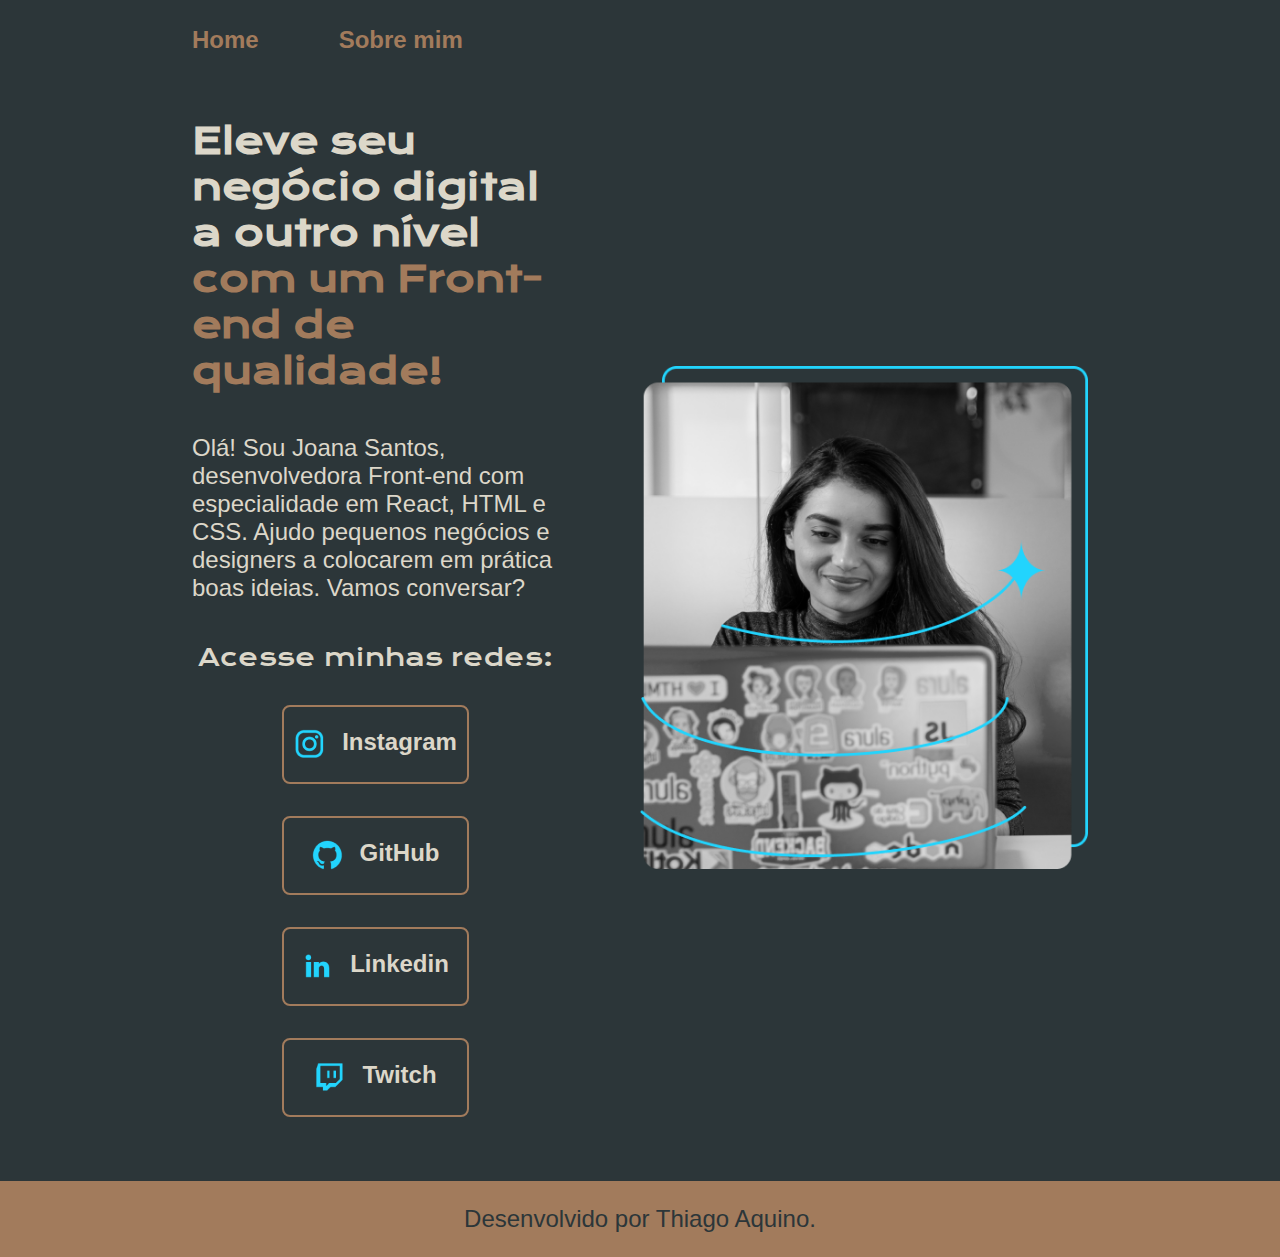
<file: Portfolio/index.html>
<!DOCTYPE html>
<html lang="pt-br">
<head>
    <meta charset="UTF-8">
    <meta http-equiv="X-UA-Compatible" content="IE=edge">
    <meta name="viewport" content="width=device-width, initial-scale=1.0">
    <title>Portfolio</title>
    <link rel="stylesheet" href="./styles/style.css">
</head>
<body>
    <header class="cabecalho">
        <nav class="cabecalho__menu">
            <a class="cabecalho__menu__link" href="index.html">Home</a>
            <a class="cabecalho__menu__link" href="about.html">Sobre mim</a>
        </nav>
    </header>
    <main class="apresentacao">
        <section class="apresentacao__conteudo">
            <h1 class="apresentacao__coteudo__titulo">Eleve seu negócio digital a outro nível
            <strong class="titulo-destaque"> com um Front-end de qualidade!</strong></h1>
            <p class="apresentacao__coteudo__texto">Olá! Sou Joana Santos, desenvolvedora Front-end com especialidade em React, HTML e CSS.
            Ajudo pequenos negócios e designers a colocarem em prática boas ideias. Vamos conversar?</p>
            <div class="apresentacao__links">
                <h2 class="apresentacao__links__subtitulo">Acesse minhas redes:</h2>
                <a class="apresentacao__links__navegacao" href="http://instragam.com" >
                    <img src="./assets/instagram.png">
                    Instagram
                </a>
                <a class="apresentacao__links__navegacao" href="http://github.com" >
                    <img src="./assets/github.png">
                    GitHub
                </a>
                <a class="apresentacao__links__navegacao" href="http://linkedin.com" >
                    <img src="./assets/linkedin.png">
                    Linkedin
                </a>
                <a class="apresentacao__links__navegacao" href="http://twitch.com" >
                    <img src="./assets/twitch.png">
                    Twitch
                </a>
            </div>
        </section>
        <img class="apresentacao__imagem" src="./assets/Imagem.png" alt="Foto da Joana Santos Programando">
    </main>
    <footer class="rodape">Desenvolvido por Thiago Aquino.</footer>
</body>
</html>
</file>
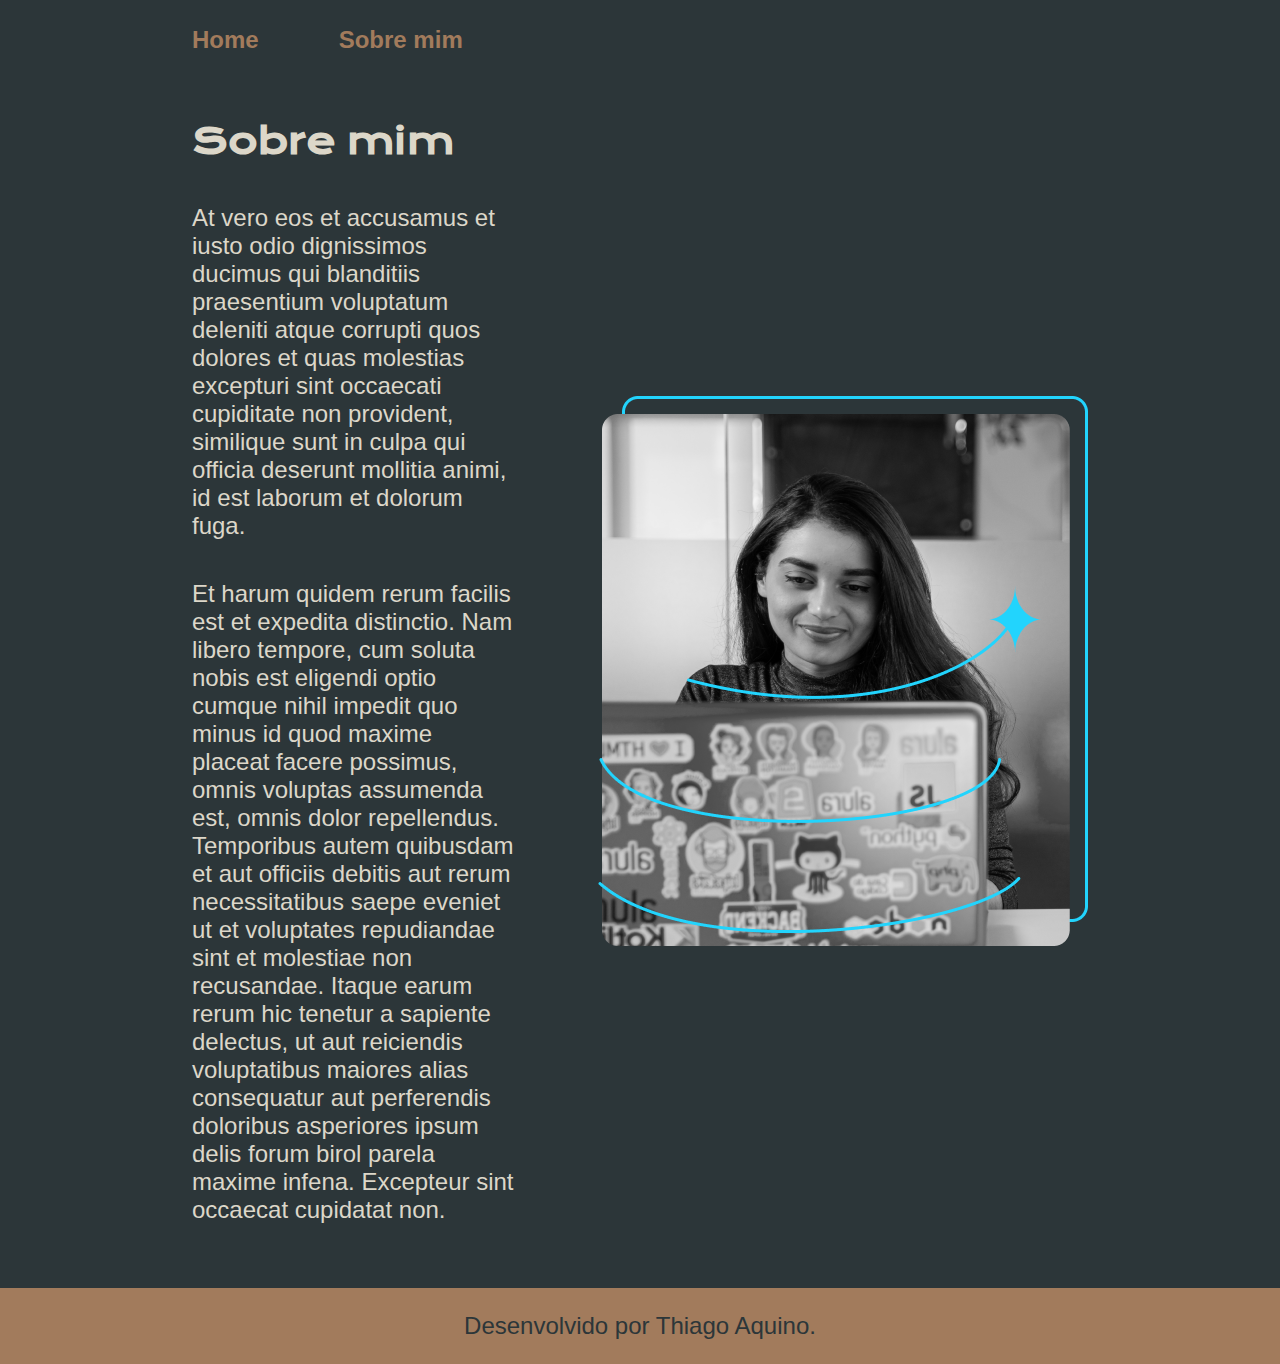
<file: Portfolio/about.html>
<!DOCTYPE html>
<html lang="pt-br">
<head>
    <meta charset="UTF-8">
    <meta http-equiv="X-UA-Compatible" content="IE=edge">
    <meta name="viewport" content="width=device-width, initial-scale=1.0">
    <title>Sobre mim</title>
    <link rel="stylesheet" href="./styles/style.css">
</head>
<body>
    <header class="cabecalho">
        <nav class="cabecalho__menu">
            <a class="cabecalho__menu__link" href="index.html">Home</a>
            <a class="cabecalho__menu__link" href="about.html">Sobre mim</a>
        </nav>
    </header>
    <main class="apresentacao">
        <section class="apresentacao__conteudo">
            <h1 class="apresentacao__coteudo__titulo">Sobre mim</h1>
            <p class="apresentacao__coteudo__texto">At vero eos et accusamus et iusto odio dignissimos ducimus qui blanditiis praesentium 
            voluptatum deleniti atque corrupti quos dolores et quas molestias excepturi sint occaecati 
            cupiditate non provident, similique sunt in culpa qui officia deserunt mollitia animi, id 
            est laborum et dolorum fuga.</p>
            <p class="apresentacao__coteudo__texto">Et harum quidem rerum facilis est et expedita distinctio. Nam libero tempore, cum soluta 
            nobis est eligendi optio cumque nihil impedit quo minus id quod maxime placeat facere 
            possimus, omnis voluptas assumenda est, omnis dolor repellendus. Temporibus autem quibusdam 
            et aut officiis debitis aut rerum necessitatibus saepe eveniet ut et voluptates repudiandae 
            sint et molestiae non recusandae. Itaque earum rerum hic tenetur a sapiente delectus, ut aut 
            reiciendis voluptatibus maiores alias consequatur aut perferendis doloribus asperiores ipsum 
            delis forum birol parela maxime infena. Excepteur sint occaecat cupidatat non.</p>
        </section>
        <img src="./assets/Imagem.png" alt="Foto da Joana Santos Programando">
    </main>
    <footer class="rodape">Desenvolvido por Thiago Aquino.</footer>
</body>
</html>
</file>
<file: Portfolio/styles/style.css>
@import url('https://fonts.googleapis.com/css2?family=Krona+One&family=Montserrat:wght@400;600&display=swap');

:root {
    --cor-primaria: #2C3639;
    --cor-secundaria: #DCD7C9;
    --cor-terciaria: #A27B5C;
    --cor-hover: #3F4E4F;

    --fonte-primaria:'Krona One', sans-serif ;
    --fonte-secundaria: 'Montserrast', sans-serif ;
}

* {
    margin: 0;
    padding: 0;
}

body {
    /* height: 100vh; */
    box-sizing: border-box; /*Imagem se mantém no body(Tela)*/
    background-color: var(--cor-primaria); /*Plano de fundo Cor*/
    color: var(--cor-secundaria); /*Texto Cor*/
}

.cabecalho {
    padding: 2% 0% 0% 15%;
}

.cabecalho__menu {
    display: flex;
    gap: 80px;
}

.cabecalho__menu__link {
    font-family: var(--fonte-secundaria);
    font-size: 1.5rem;
    font-weight: 600;
    color: var(--cor-terciaria);
    text-decoration: none;
}

.apresentacao {
    padding: 5% 15%;
    display: flex;
    align-items: center;
    justify-content: space-between;
    gap: 82px;
}

.apresentacao__conteudo {
    width: 50%;
    display: flex;
    flex-direction: column;
    gap: 40px;
}

.apresentacao__coteudo__titulo {
    font-size: 2.25rem;
    font-family: var(--fonte-primaria);
}

.titulo-destaque {
    color: var(--cor-terciaria);
}

.apresentacao__coteudo__texto {
    font-size: 1.5rem;
    font-family: var(--fonte-secundaria);
}

.apresentacao__links {
    display: flex;
    flex-direction: column;
    justify-content: space-between;
    align-items: center;
    gap: 32px;
}

.apresentacao__links__subtitulo {
    font-family: var(--fonte-primaria);
    font-weight: 400;
    font-size: 1.5rem;
}

.apresentacao__links__navegacao {
    /* background-color: #22D4FD; */
    display: flex;
    justify-content: center;
    gap: 16px;
    border: 2px solid var(--cor-terciaria);
    width: 50%;
    text-align: center;
    border-radius: 8px;
    font-size: 1.5rem;
    font-weight: 600;
    padding: 21.5px 0;
    text-decoration: none;
    color: var(--cor-secundaria);
    font-family: var(--fonte-secundaria);
}

.apresentacao__links__navegacao:hover {
    cursor: pointer;
    border: 2px dotted var(--cor-secundaria);
    background-color: var(--cor-hover);
}

.apresentacao__imagem {
    width: 50%;
}

.rodape {
    padding: 24px;
    color: var(--cor-primaria);
    background-color: var(--cor-terciaria);
    text-align: center;
    font-family: var(--fonte-secundaria);
    font-size: 1.5rem;
    font-weight: 400;
}

@media (max-width: 1200px){
    .cabecalho {
        padding: 10%;

    }

    .cabecalho__menu {
        justify-content: center;
    }
    
    .apresentacao {
        flex-direction: column-reverse;
        padding: 5%;
    }

    .apresentacao__conteudo {
        width: auto;
    }
}
</file>
